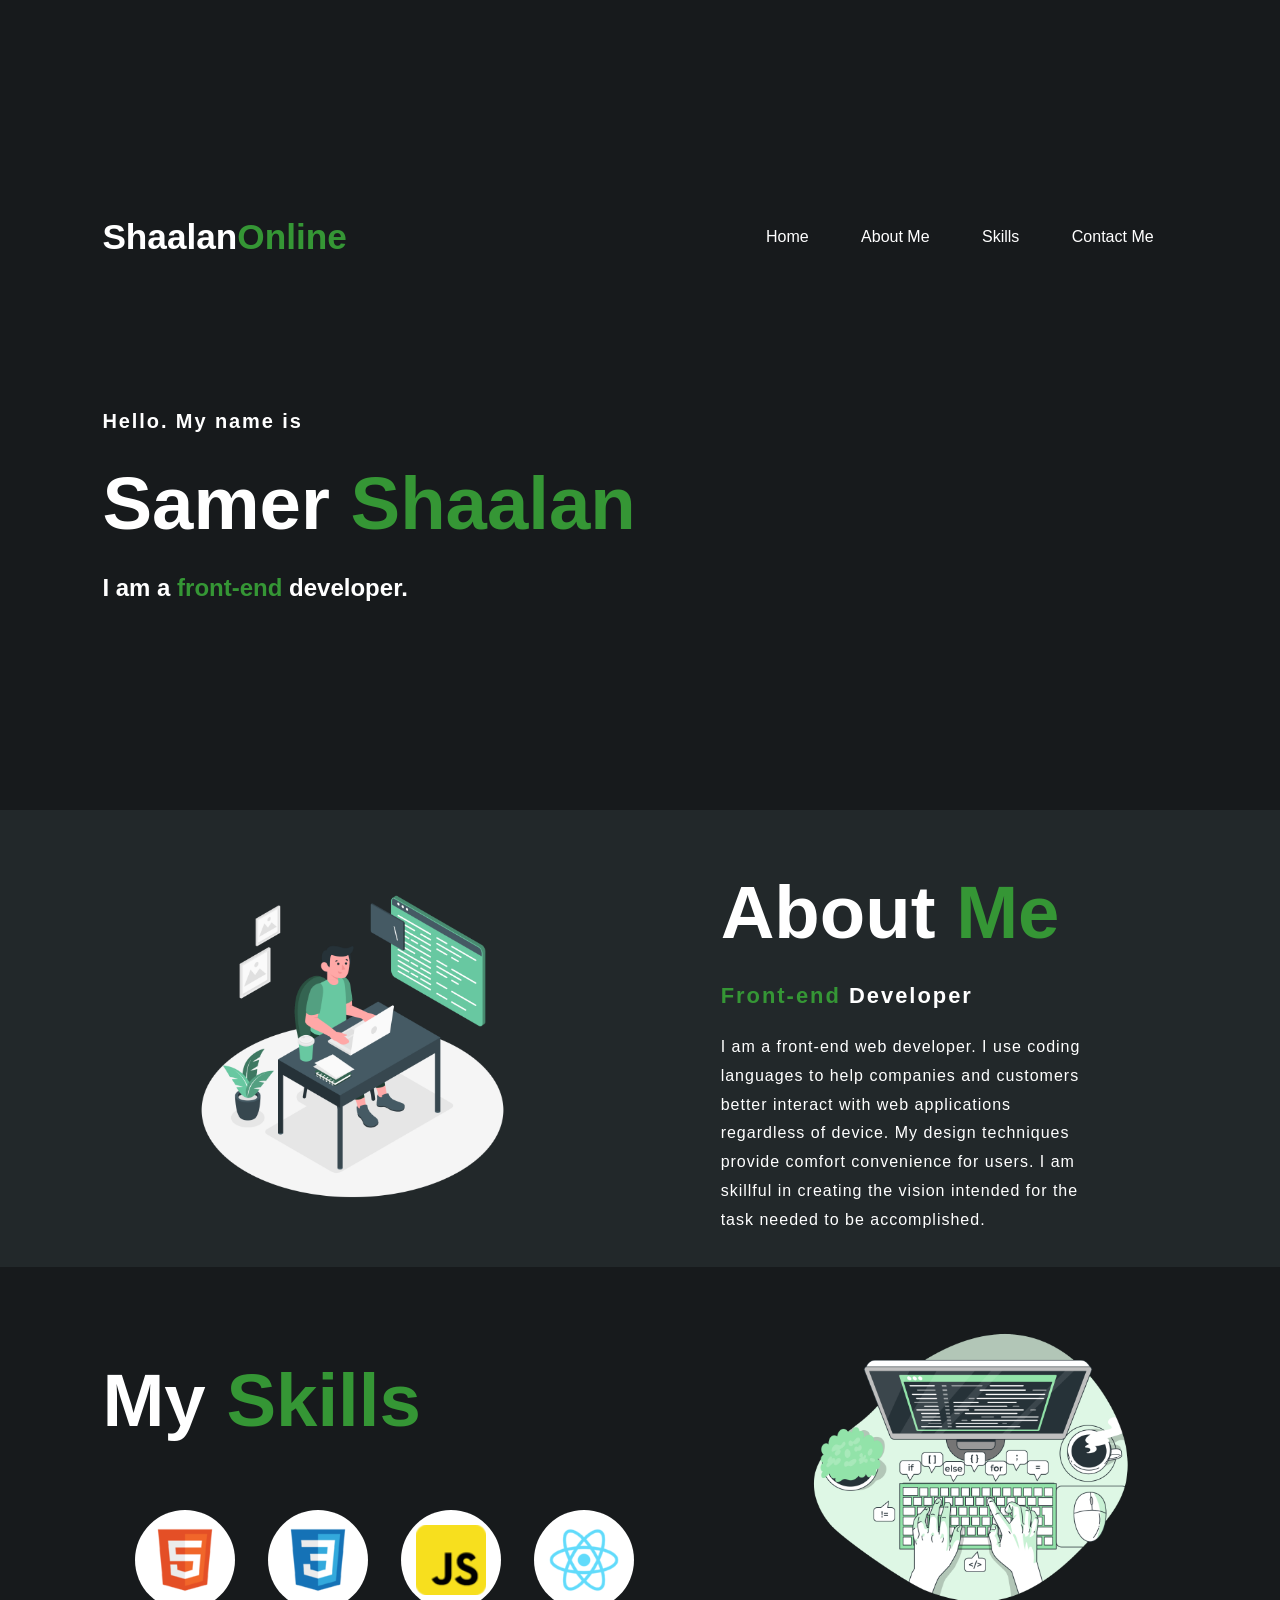
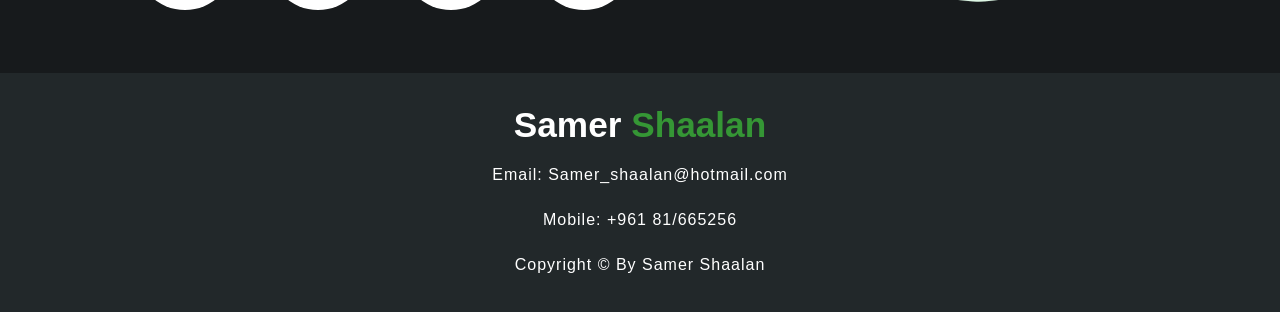
<file: index.html>
<!DOCTYPE html>
<html lang="en">
	<head>
		<meta charset="UTF-8" />
		<meta http-equiv="X-UA-Compatible" content="IE=edge" />
		<meta name="viewport" content="width=device-width, initial-scale=1.0" />
		<title>Portfolio - Samer Shaalan</title>
		<meta name="description" content="Best free online courses..." />
		<!--<meta
			name="keywords"
			content="Tahiri, lahcen, Tahiri lahcen, Barmaja online, java, php, iconic, angular, noodejs,react"
		/>-->
		<link rel="stylesheet" href="style.css" />
		<link rel="icon" type="x-icon" href="icons/portfolio_78923.ico" />
		<link
			rel="stylesheet"
			href="https://cdnjs.cloudflare.com/ajax/libs/font-awesome/6.3.0/css/all.min.css"
			integrity="sha512-SzlrxWUlpfuzQ+pcUCosxcglQRNAq/DZjVsC0lE40xsADsfeQoEypE+enwcOiGjk/bSuGGKHEyjSoQ1zVisanQ=="
			crossorigin="anonymous"
			referrerpolicy="no-referrer"
		/>
	</head>
	<body>
		<section class="home" id="home">
			<nav>
				<h2>Shaalan<span>Online</span></h2>
				<ul id="actions">
					<li><a href="#home">Home</a></li>
					<li><a href="#aboutme" id="#aboutme">About me</a></li>
					<!--<li><a href="#services">Services</a></li>-->
					<li><a href="#skills">Skills</a></li>
					<li><a href="#contactme">Contact Me</a></li>
				</ul>

				<!--<a href="#" class="btn">Subscribe</a>-->

				<button id="menu">
					<span></span>
					<span></span>
					<span></span>
				</button>
			</nav>

			<div class="content">
				<div class="container-texts">
					<h4 id="home">Hello. My name is</h4>
					<h1>Samer<span> Shaalan</span></h1>
					<h3>I am a <span>front-end</span> developer.</h3>
					<!-- <a href="#" class="btn">Download CV</a> -->
				</div>
			</div>
		</section>
		<section class="about">
			<div class="container-images">
				<img
					src="Images/Code typing-amico.png"
					alt="a picture showing codes being typed on a laptop"
				/>
			</div>
			<div class="container-texts">
				<h1 id="aboutme">About <span>Me</span></h1>
				<h5><span>Front-end</span> Developer</h5>
				<p>
					I am a front-end web developer. I use coding languages to help
					companies and customers better interact with web applications
					regardless of device. My design techniques provide comfort convenience
					for users. I am skillful in creating the vision intended for the task
					needed to be accomplished.
				</p>
			</div>
		</section>
		<!--<section class="services">
			<h1 class="text-center" id="services"><span>Our</span> Services</h1>
			<div class="box">
				<div class="card">
					<i class="fa-solid fa-mobile"></i>
					<h5>Mobile Dev</h5>
					<div class="par">
						<p>
							Lorem ipsum dolor sit amet, consectetur adipiscing elit, sed do
							eiusmod tempor incididunt ut labore et dolore magna aliqua.
						</p>
					</div>
				</div>
				<div class="card">
					<i class="fa-solid fa-globe"></i>
					<h5>Web Dev</h5>
					<div class="par">
						<p>
							Lorem ipsum dolor sit amet, consectetur adipiscing elit, sed do
							eiusmod tempor incididunt ut labore et dolore magna aliqua.
						</p>
					</div>
				</div>
				<div class="card">
					<i class="fa-sharp fa-solid fa-desktop"></i>
					<h5>Desktop Dev</h5>
					<div class="par">
						<p>
							Lorem ipsum dolor sit amet, consectetur adipiscing elit, sed do
							eiusmod tempor incididunt ut labore et dolore magna aliqua.
						</p>
					</div>
				</div>
				<div class="card">
					<i class="fa-solid fa-sitemap"></i>
					<h5>Architect</h5>
					<div class="par">
						<p>
							Lorem ipsum dolor sit amet, consectetur adipiscing elit, sed do
							eiusmod tempor incididunt ut labore et dolore magna aliqua.
						</p>
					</div>
				</div>
			</div>
		</section>-->
		<section class="skills">
			<div class="container-skills">
				<h1 id="skills">My <span>Skills</span></h1>
				<div class="content-skills">
					<div class="skill">
						<img src="Images/file_type_html_icon_130541.png" alt="html logo" />
					</div>
					<div class="skill">
						<img src="Images/file_type_css_icon_130661.png" alt="css logo" />
					</div>
					<div class="skill">
						<img
							src="Images/javascript_icon_130900.png"
							alt="javascript logo"
						/>
					</div>
					<div class="skill">
						<img
							src="Images/react_original_logo_icon_146374.png"
							alt="react logo"
						/>
					</div>
				</div>
			</div>
			<div class="container-images">
				<img
					src="Images/Code typing-bro.png"
					alt="a picture showing codes being typed on a laptop"
				/>
			</div>
		</section>
		<footer>
			<div class="content-footer">
				<h2 id="contactme">Samer <span>Shaalan</span></h2>
				<p>Email: Samer_shaalan@hotmail.com</p>
				<p>Mobile: +961 81/665256</p>
				<p class="end">Copyright © By Samer Shaalan</p>
			</div>
		</footer>

		<script src="js/script.js"></script>
	</body>
</html>
</file>
<file: style.css>
* {
	margin: 0;
	padding: 0;
	box-sizing: border-box;
}

:root {
	--primaryColor: #359635;
	--secondaryColor: #f7bcf7;
	--lightColor: #ffffff;
	--bgColor-1: #171a1c;
	--bgColor-2: #22282a;
	--padding: 8%;
}

html {
	font-family: "Josefin Sans", sans-serif;
	font-size: 16px;
	color: var(--lightColor);
}

/*------------------------------------------------------------
*----------------------HOME SECTION --------------------------
------------------------------------------------------------*/

.home {
	width: 100%;
	height: 90vh;
	background-color: var(--bgColor-1);
	display: flex;
	flex-direction: column;
	padding-top: 170px;
}

h5 {
	font-size: 1.37rem;
	margin-bottom: 1.5rem;
	letter-spacing: 2px;
}

span {
	color: var(--primaryColor);
}

p {
	color: var(--lightColor);
	letter-spacing: 1px;
	line-height: 1.8rem;
	font-size: 1rem;
}

h2 {
	font-size: 2.2rem;
	letter-spacing: 0.12;
	cursor: pointer;
}

nav {
	padding-top: 2.8rem;
	padding-left: var(--padding);
	padding-right: var(--padding);
	display: flex;
	justify-content: space-between;
	align-items: center;
}

nav ul li {
	list-style-type: none;
	display: inline-block;
	margin: 0.8rem 1.5rem;
}

nav ul li a {
	color: var(--lightColor);
	text-decoration: none;
	text-transform: capitalize;
	transition: 0.4s;
}

nav ul li a:hover {
	color: var(--primaryColor);
	font-weight: bold;
}

.btn {
	text-decoration: none;
	font-weight: bold;
	background-color: var(--primaryColor);
	padding: 0.81rem 1.87rem;
	border-radius: 30px;
	color: white;
	transition: 0.4s;
	border: 2px solid transparent;
}

.btn:hover {
	background-color: transparent;
	border: 2px solid var(--primaryColor);
}

.content {
	flex-grow: 1;
	padding: 0 var(--padding);
	display: flex;
	align-items: center;
}

.container-text {
	position: relative;
	bottom: 70px;
}

h1 {
	font-size: 4.65rem;
	margin: 1.75rem 0;
}

h3 {
	font-size: 1.5rem;
	margin-bottom: 3.5rem;
}

h4 {
	font-size: 1.25rem;
	letter-spacing: 0.12rem;
}

/*.home .container-images img {
	position: absolute;
	bottom: 0;
	height: 100%;
	left: 50%;
	transform: translateX(-50%);
	transition: bottom 1s, left 1s;
}*/

/*------------------------------------------------------------
*----------------------ABOUT SECTION --------------------------
------------------------------------------------------------*/

.about {
	background-color: var(--bgColor-2);
	padding: 2rem var(--padding);
	display: flex;
	align-items: center;
	justify-content: space-around;
}

.about .container-images {
	width: 35%;
}

.about .container-images img {
	width: 90%;
}

.about .container-texts {
	width: 35%;
}

.services {
	background-color: var(--bgColor-1);
	padding: 2rem var(--padding);
}

.text-center {
	text-align: center;
}

.box {
	display: flex;
	align-items: center;
	justify-content: center;
	gap: 1.5rem;
}
.card {
	width: 300px;
	background-color: var(--bgColor-2);
	border-radius: 20px;
	padding: 1.3rem 2rem;
	text-align: center;
}

.card i {
	font-size: 3.12rem;
	text-align: center;
	color: var(--padding);
	margin: 2rem;
}

/*------------------------------------------------------------
*----------------------SKILLS SECTION --------------------------
------------------------------------------------------------*/

.skills .container-images {
	width: 35%;
}

.skills .container-images img {
	width: 90%;
}

.skills {
	background-color: var(--bgColor-1);
	padding: 2rem var(--padding);
	display: flex;
	align-items: center;
	justify-content: space-between;
}

.skills .container-skills {
	width: 50%;
}

.content-skills {
	display: flex;
	flex-wrap: wrap;
	margin-top: 4rem;
	align-items: center;
	justify-content: center;
}

.skill {
	width: 100px;
	height: 100px;
	background-color: var(--lightColor);
	border-radius: 50%;
	margin: 0.2rem 0.2rem 0;
	display: flex;
	justify-content: center;
	align-items: center;
	margin-left: 30px;
}
.skill img {
	width: 70%;
}

/*------------------------------------------------------------
*----------------------FOOTER SECTION --------------------------
------------------------------------------------------------*/

footer {
	padding: 2rem var(--padding);
	background-color: var(--bgColor-2);
}

footer .content-footer {
	display: flex;
	flex-direction: column;
	align-items: center;
	justify-content: center;
}

footer .content-footer p {
	color: var(--lightColor);
	text-align: center;
	width: 500px;
	margin-top: 1rem;
}

/*------------------------------------------------------------
*---------------------- HUMBERGER MENU--------------------------
------------------------------------------------------------*/

#menu {
	display: none;
	position: relative;
	appearance: none;
	border: none;
	outline: none;
	background: none;
	cursor: pointer;
	user-select: none;
}

#menu span {
	display: block;
	width: 33px;
	height: 4px;
	background-color: var(--lightColor);
	border-radius: 6px;
	transform-origin: 0 0;
	transition: 0.4s;
	margin-bottom: 5px;
}

#menu.is-active span:nth-child(1) {
	transform: translate(0px, -2px) rotate(45deg);
}

#menu.is-active span:nth-child(2) {
	opacity: 0;
	transform: translateX(15deg);
}

#menu.is-active span:nth-child(3) {
	transform: translate(-3px, 3px) rotate(-45deg);
}

#menu.is-active span {
	background-color: var(--primaryColor);
}

/*------------------------------------------------------------
*----------------------MEDIA QUERIES--------------------------
------------------------------------------------------------*/
@media screen and (max-width: 575px) {
	:root {
		--padding: 1.5rem;
	}

	html {
		font-size: 13px;
	}

	nav {
		position: fixed;
		top: 0;
		left: 0;
		right: 0;
		height: 82px;
		padding-top: 0;
		background-color: var(--bgColor-1);
		border-bottom: 1px solid var(--bgColor-2);
		z-index: 100;
	}

	nav > a {
		display: none;
	}

	nav ul {
		display: none;
		position: fixed;
		top: 0;
		left: 0;
		width: 100vw;
		height: 100vh;
		background-color: var(--bgColor-2);
	}

	nav ul.is-active {
		display: block;
	}

	nav ul li {
		display: block;
		text-align: center;
		margin: 50px;
	}

	.container-texts {
		bottom: 0em;
	}

	h3 {
		margin-bottom: 70px;
	}

	#menu {
		display: block;
	}

	.about .container-images {
		display: none;
	}

	.about .container-texts {
		width: 100%;
	}

	.box {
		justify-content: center;
		flex-wrap: wrap;
		gap: 1rem;
	}

	.skills .container-images {
		display: none;
	}

	.skills .container-skills {
		width: 100%;
		display: flex;
		align-items: center;
		justify-content: center;
		flex-direction: column;
	}

	.skills .container-skills .content-skills {
		margin-top: 2rem;
		align-items: center;
		justify-content: center;
		margin-left: -41.5px;
	}

	.skill {
		width: 80px;
		height: 80px;
	}

	footer .content-footer p {
		width: 100%;
	}
}

@media screen and (min-width: 576px) and (max-width: 767px) {
	:root {
		--padding: 1.5rem;
	}

	html {
		font-size: 13px;
	}
	.content {
		padding-top: 82px;
	}

	nav {
		position: fixed;
		top: 0;
		left: 0;
		right: 0;
		height: 150px;
		padding-top: 0;
		background-color: var(--bgColor-1);
		border-bottom: 1px solid var(--bgColor-2);
		z-index: 100;
	}

	nav > a {
		display: none;
	}

	nav ul {
		display: none;
		position: fixed;
		top: 0;
		left: 0;
		width: 100vw;
		height: 100vh;
		background-color: var(--bgColor-2);
	}

	nav ul.is-active {
		display: block;
	}

	nav ul li {
		display: block;
		text-align: center;
		margin: 50px;
	}

	.container-texts {
		bottom: 0em;
	}

	h3 {
		margin-bottom: 70;
	}
	#menu {
		display: block;
	}

	.about .container-images {
		display: none;
	}

	.about .container-texts {
		width: 35%;
	}

	.box {
		gap: 50px;
		flex-wrap: wrap;
	}

	.skills .container-images {
		display: none;
	}

	.skills .container-skills {
		width: 100%;
		display: flex;
		align-items: center;
		justify-content: center;
		flex-direction: column;
	}

	.skills .container-skills .content-skills {
		margin-top: 2rem;
		align-items: center;
		justify-content: center;
	}

	.skill {
		width: 80px;
		height: 80px;
	}

	footer .content-footer {
		width: 100%;
	}
}

@media screen and (min-width: 768px) and (max-width: 991px) {
	:root {
		--padding: 1.5rem;
	}

	html {
		font-size: 13px;
	}

	nav {
		position: fixed;
		top: 0;
		left: 0;
		right: 0;
		height: 150px;
		padding-top: 0;
		background-color: var(--bgColor-1);
		border-bottom: 1px solid var(--bgColor-2);
		z-index: 100;
	}

	nav > a {
		display: none;
	}

	nav ul {
		display: none;
		position: fixed;
		top: 0;
		left: 0;
		width: 100vw;
		height: 100vh;
		background-color: var(--bgColor-2);
	}

	nav ul.is-active {
		display: block;
	}

	nav ul li {
		display: block;
		text-align: center;
		margin: 50px;
	}

	.container-texts {
		bottom: 0em;
	}

	h3 {
		margin-bottom: 70;
	}
	#menu {
		display: block;
	}

	.about .container-images {
		display: none;
	}

	.about .container-texts {
		width: 100%;
	}

	.box {
		gap: 50px;
		flex-wrap: wrap;
	}

	.skills .container-images {
		display: none;
	}

	.skills .container-skills {
		width: 100%;
		display: flex;
		align-items: center;
		justify-content: center;
		flex-direction: column;
	}

	.skills .container-skills .content-skills {
		margin-top: 2rem;
		align-items: center;
		justify-content: center;
	}

	.skill {
		width: 80px;
		height: 80px;
	}

	footer .content-footer {
		width: 100%;
	}
}

@media screen and (min-width: 992px) and (max-width: 1279px) {
	:root {
		--padding: 1.5rem;
	}

	.home .container-images img {
		height: auto;
		width: 100%;
	}

	html {
		font-size: 13px;
	}

	nav {
		position: fixed;
		top: 0;
		left: 0;
		right: 0;
		height: 150px;
		padding-top: 0;
		background-color: var(--bgColor-1);
		border-bottom: 1px solid var(--bgColor-2);
		z-index: 100;
	}

	nav > a {
		display: none;
	}

	nav ul {
		display: none;
		position: fixed;
		top: 0;
		right: 0;
		width: 50vw;
		height: 100vh;
		background-color: var(--bgColor-2);
	}

	nav ul.is-active {
		display: block;
	}

	nav ul li {
		display: block;
		text-align: center;
		margin: 50px;
	}

	.container-texts {
		bottom: 0em;
	}

	h3 {
		margin-bottom: 70;
	}
	#menu {
		display: block;
	}

	.about .container-texts {
		width: 60%;
	}

	.box {
		gap: 50px;
		flex-wrap: wrap;
	}

	.skills .container-skills {
		width: 60%;
		display: flex;
		align-items: center;
		justify-content: center;
		flex-direction: column;
	}

	.skills .container-skills .content-skills {
		margin-top: 2rem;
		align-items: center;
		justify-content: center;
	}

	.skill {
		width: 80px;
		height: 80px;
	}

	footer .content-footer {
		width: 100%;
	}
}
</file>
